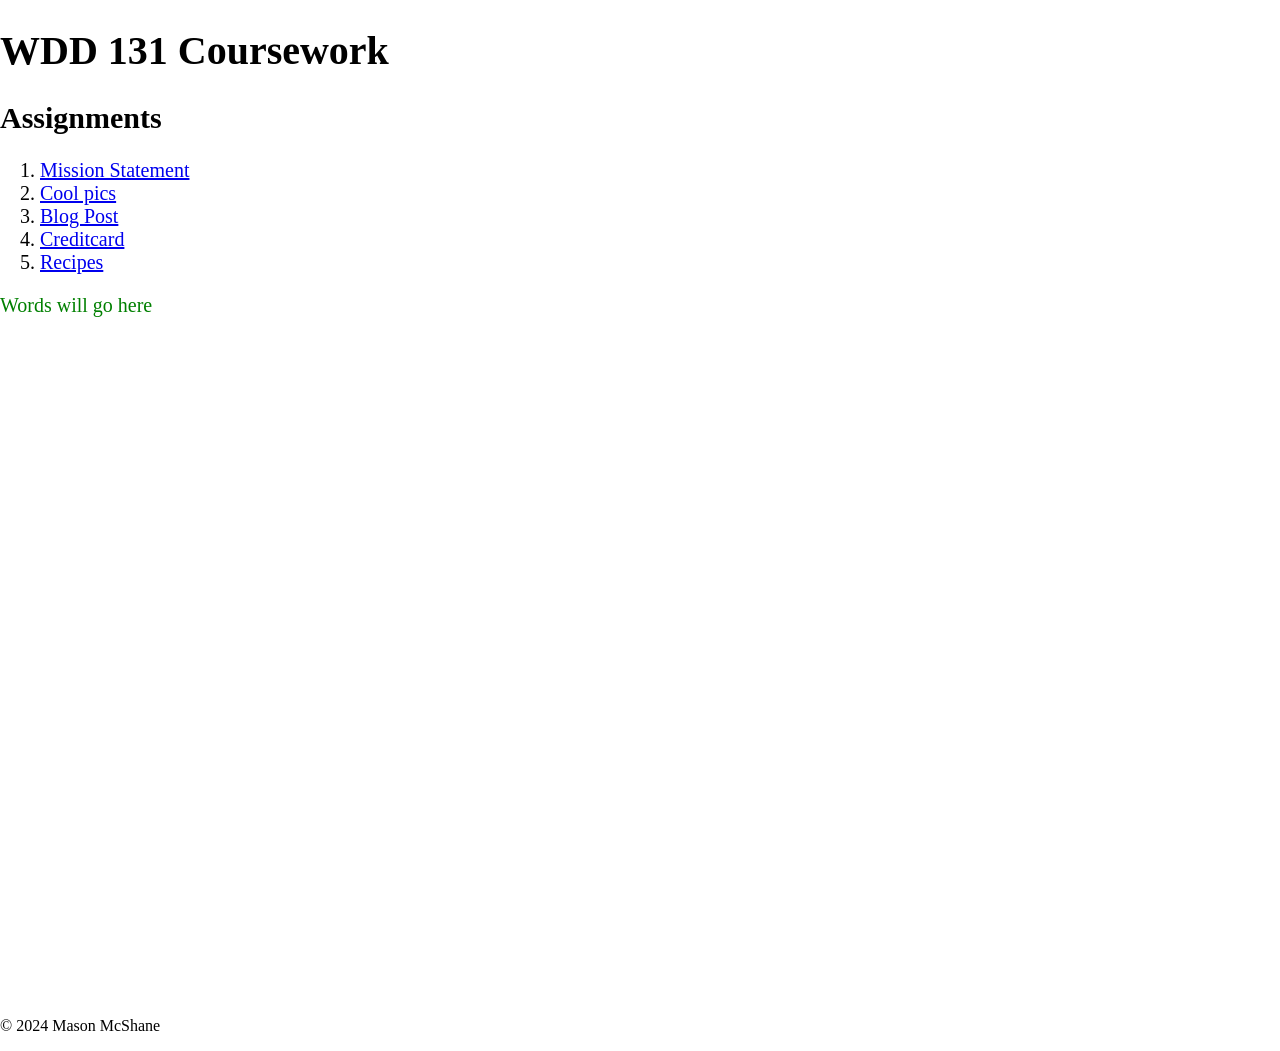
<file: index.html>
<!DOCTYPE html>
<html lang="en">
<head>
    <meta charset="UTF-8">
    <meta name="viewport" content="width=device-width, initial-scale=1.0">
    <title>WDD 131 Coursework</title>
    <meta name="description" content="Landing page for my WDD 131 class">
    <meta name="author" content="Mason McShane">
    <link rel="stylesheet" href="style.css">
</head>
<body>
    <header>
        <h1>WDD 131 Coursework</h1>
    </header>
    <main>
        <h2>Assignments</h2>
        <ol>
            <li><a href="Mission/index.html">Mission Statement</a></li>
            <li><a href="Coolpics/index.html">Cool pics</a></li>
            <li><a href="Blog/index.html">Blog Post</a></li>
            <li><a href="Creditcard/index.html">Creditcard</a></li>
            <li><a href="Recipes/index.html">Recipes</a></li>
        </ol>
        <p class="green">Words will go here</p>
    </main>
    <footer>
        <p>&copy; 2024 Mason McShane</p>
    </footer>
</body>
</html>
</file>
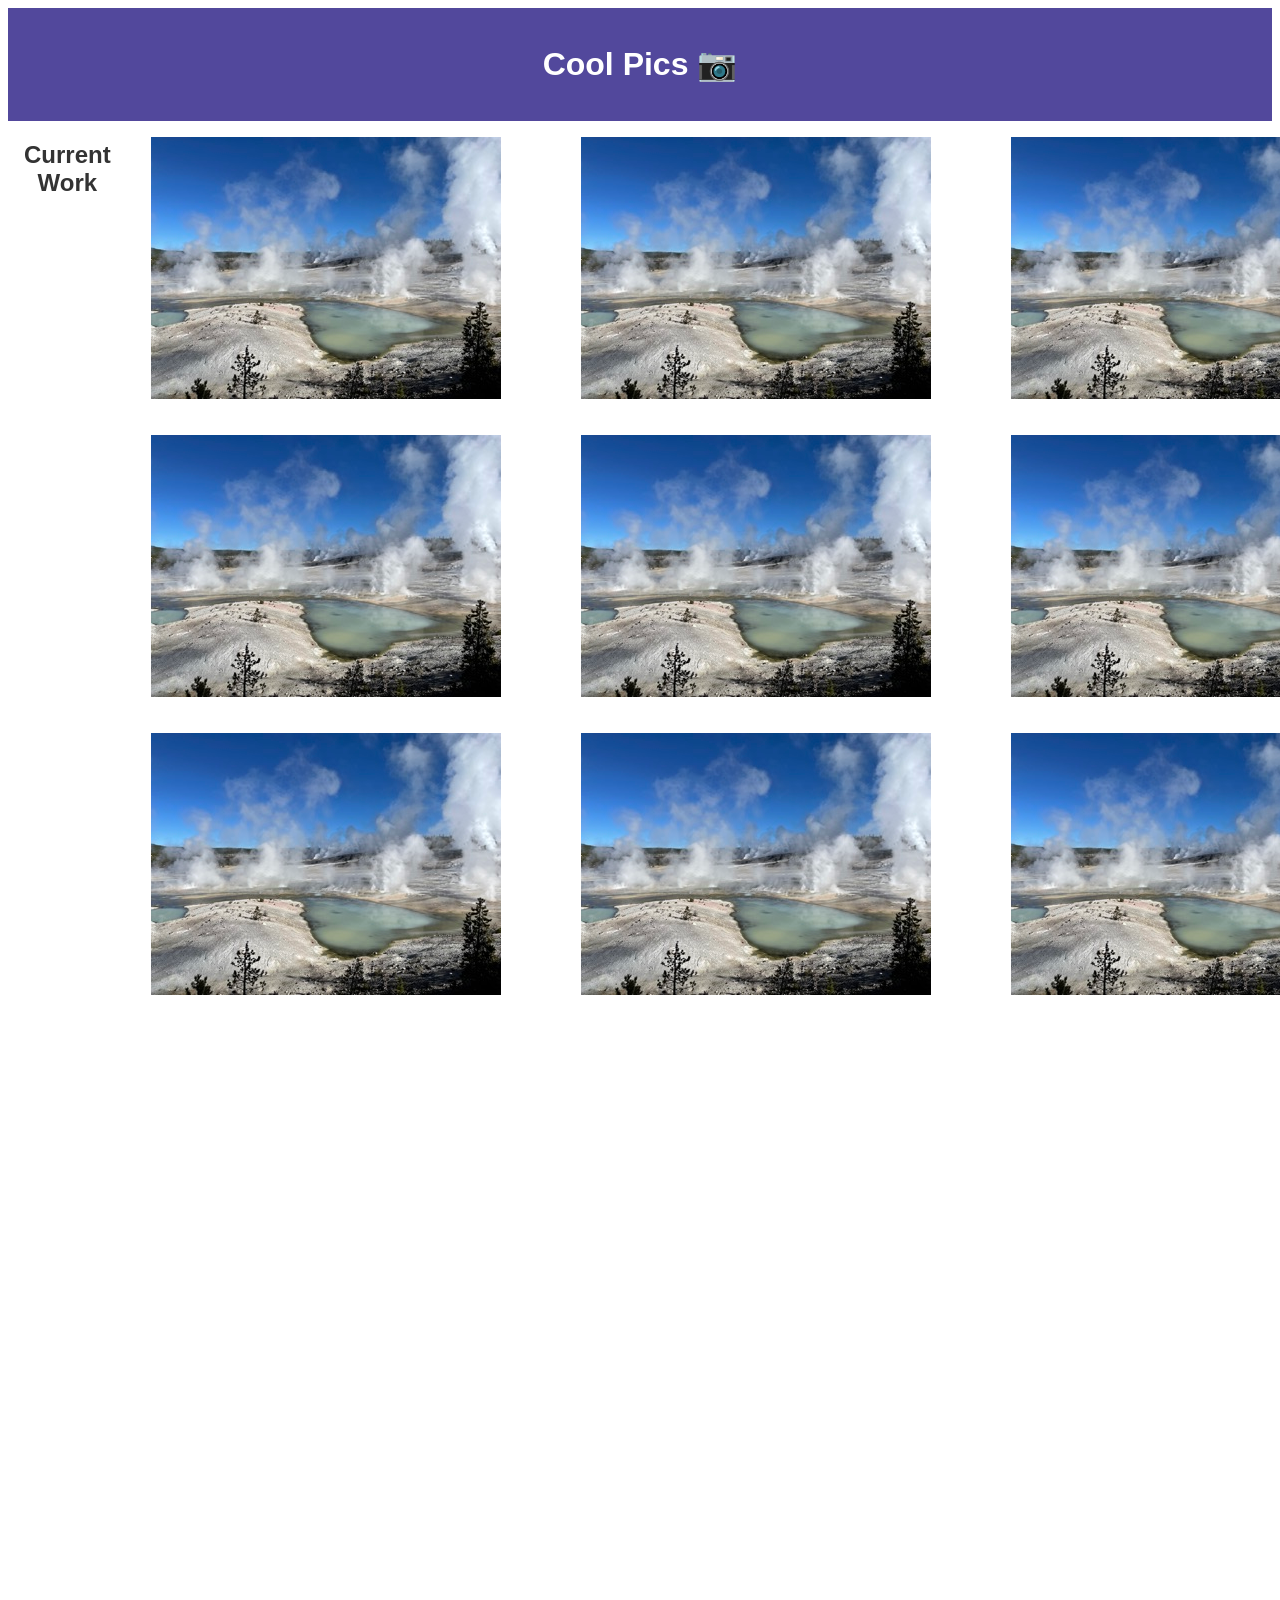
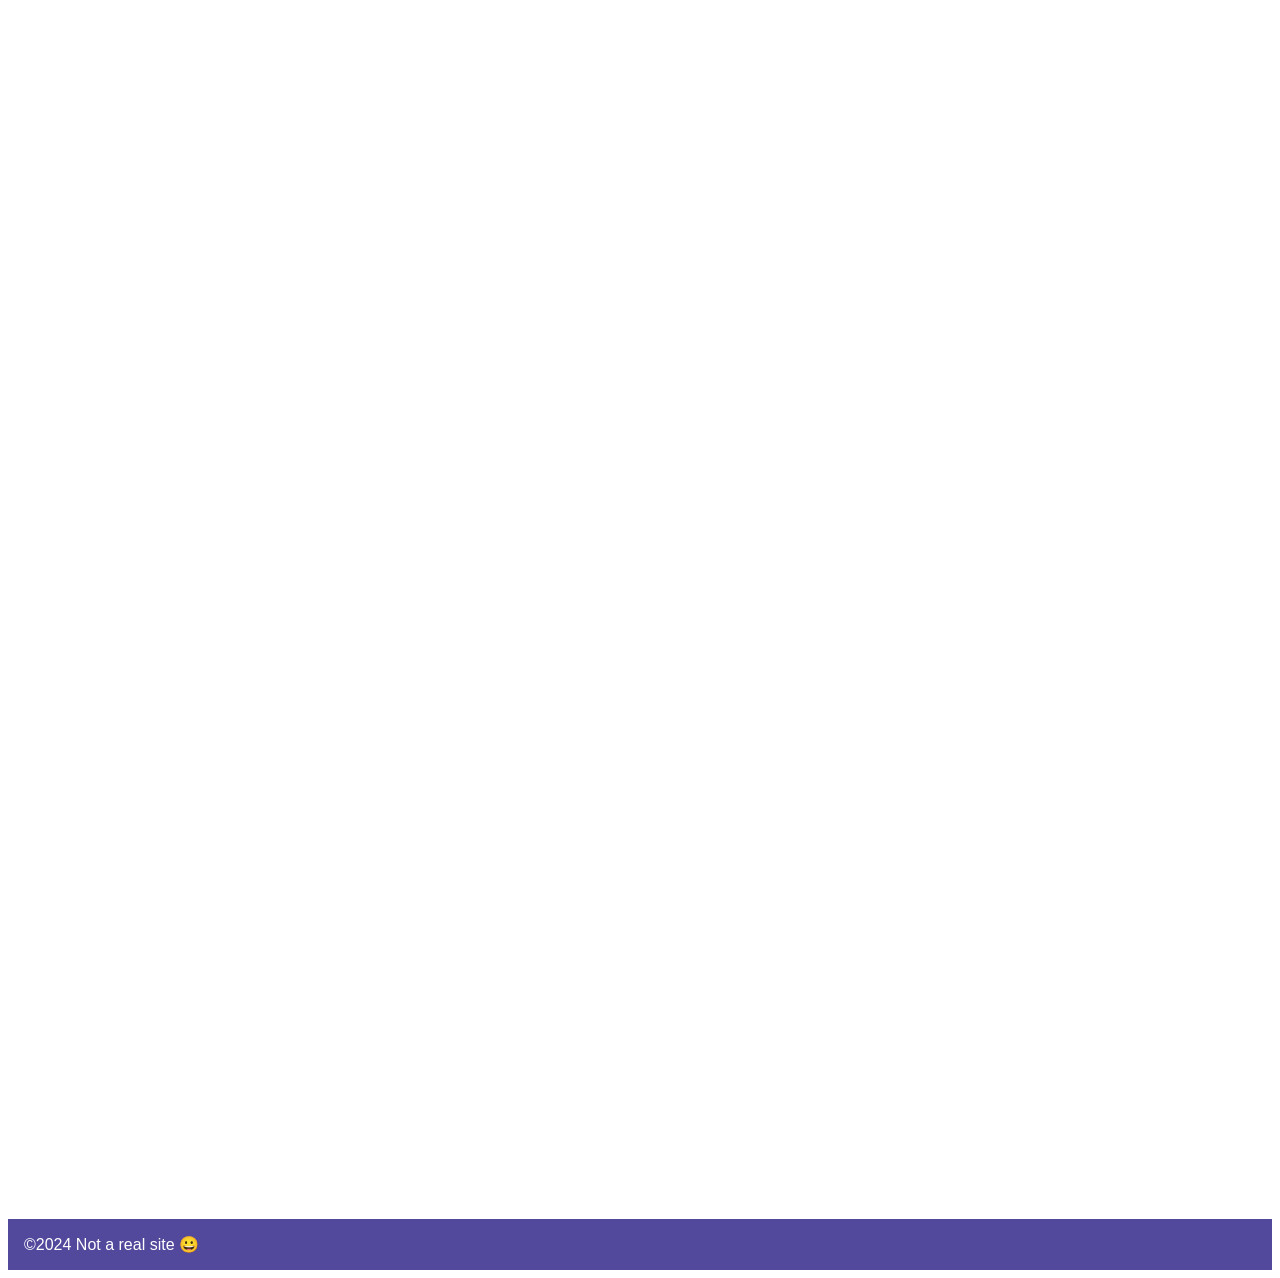
<file: Coolpics/index.html>
<!DOCTYPE html>
<html lang="en">
<head>
    <meta charset="UTF-8">
    <meta name="viewport" content="width=device-width, initial-scale=1.0">
    <meta name="description" content="This is a website that holds pictures with dynamic design">
    <link rel="stylesheet" href="coolpics.css">
    <script src="coolpics.js" defer></script>
    <title>Cool Pics</title>
</head>
<body>
    <div id="div-viewer" class="hide">
        <button class="close-viewer" id="viewer-exit">XXX</button>
        <img src="./norris-full.jpeg" alt="alt description" id="big-img">
    </div>
    <header>
        <h1>Cool Pics 📷</h1>
        <button class="nav-button" id="button">Menu</button>
        <nav class="hide" id="nav">
            <a>Home</a>
            <a>People</a>
            <a>Places</a>
            <a>About</a>
            <a>Contact</a>
        </nav>
    </header>
    <main>
        <h2>Current Work</h2>
        <section class="gallery">
            <figure class="close-picture">  
                <img src="norris-sm.jpeg" alt="picture">
            </figure>
            <figure class="close-picture">  
                <img src="norris-sm.jpeg" alt="picture">
            </figure>
            <figure class="close-picture">  
                <img src="norris-sm.jpeg" alt="picture">
            </figure>
            <figure class="close-picture">  
                <img src="norris-sm.jpeg" alt="picture">
            </figure>
            <figure class="close-picture">  
                <img src="norris-sm.jpeg" alt="picture">
            </figure>
            <figure class="close-picture">  
                <img src="norris-sm.jpeg" alt="picture">
            </figure>
            <figure class="close-picture">  
                <img src="norris-sm.jpeg" alt="picture">
            </figure>
            <figure class="close-picture"> 
                <img src="norris-sm.jpeg" alt="picture">
            </figure>
            <figure class="close-picture">  
                <img src="norris-sm.jpeg" alt="picture">
            </figure>
        </section>
    </main>
    <footer>
        ©2024 Not a real site 😀
    </footer>
</body>
</html>
</file>
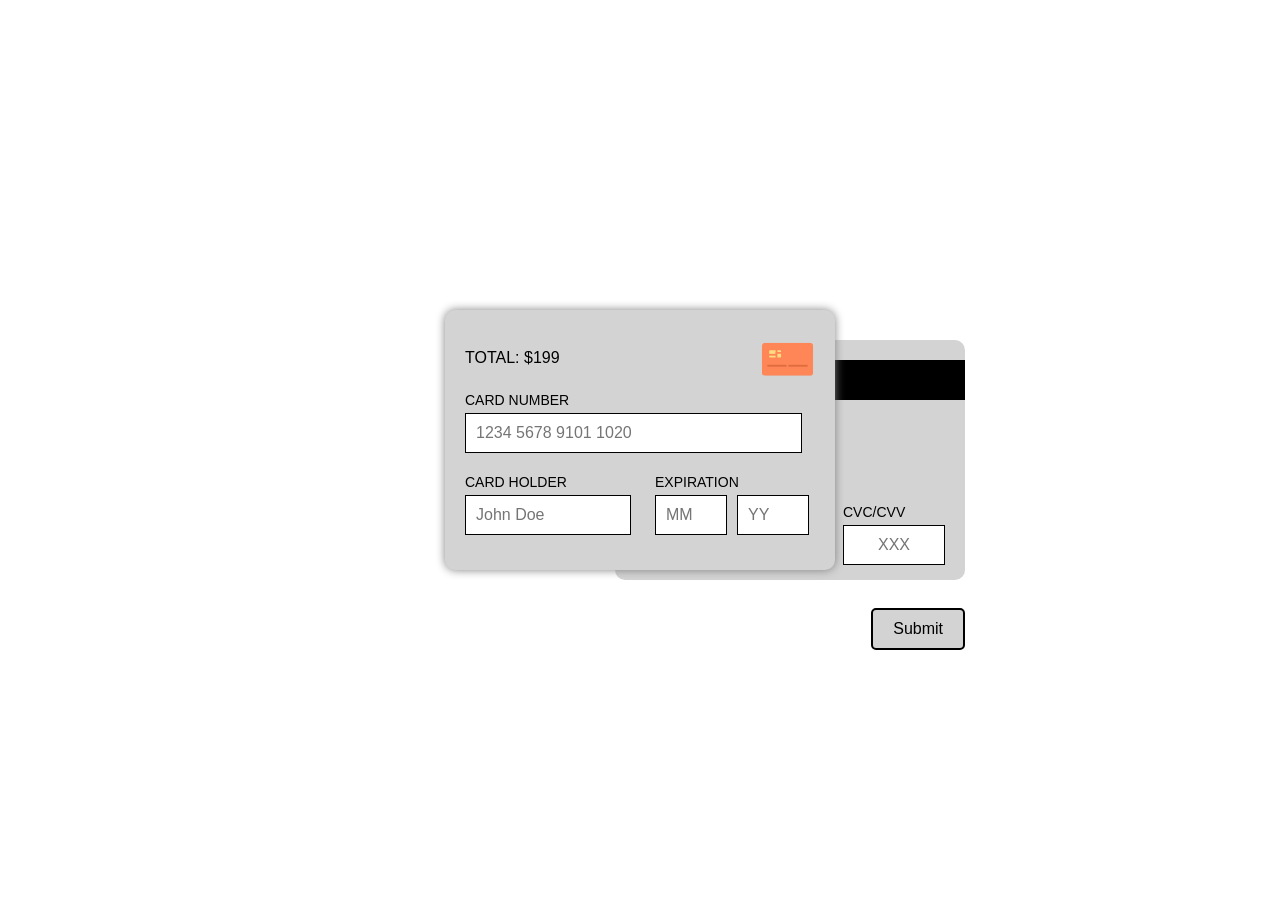
<file: Creditcard/index.html>
<!DOCTYPE html>
<html lang="en">
    <head>
        <meta charset="UTF-8">
        <meta name="viewport" content="width=device-width, initial-scale=1.0">
        <title>Credit Card Form</title>
        <meta name="description" content="A simple credit card form for demonstration purposes.">
        <meta name="author" content="Your Name">
        <link rel="icon" href="favicon.ico" type="image/x-icon">
        <link rel="icon" href="favicon.png" type="image/png">
        <link rel="stylesheet" href="styles.css">
        <script src="script.js" defer></script>
    </head>
<body>
    <div class="card-container">
        <form class="card-form">
            <div class="card card-front">
                <div class="display-card-container">
                <div class="display-card paying">TOTAL: <span>$199</span></div>
                <img
                    class="card-image"
                    src="[data-uri]"
                    height="55px">
                </div>
                <div class="form-group">
                    <label for="card-number">CARD NUMBER</label>
                    <input type="text" id="card-number" placeholder="1234 5678 9101 1020" required>
                </div>
                <div class="form-row">
                <div class="form-group card-holder">
                     <label for="card-holder">CARD HOLDER</label>
                     <input type="text" id="card-holder" placeholder="John Doe" required>
                 </div>
                <div class="form-group expiration">
                    <label for="exp-month">EXPIRATION</label>
                    <div class="expiration-inputs">
                         <input type="text" id="exp-month" placeholder="MM" required maxlength="2">
                         <input type="text" id="exp-year" placeholder="YY" required maxlength="2">
                     </div>
                </div>
            </div>
            </div>
        <div class="card card-back">
            <div class="strip"></div>
            <div class="form-group">
                <label for="cvc">CVC/CVV</label>
                <input type="text" id="cvc" placeholder="XXX" required maxlength="3">
            </div>
        </div>
        <div class="form-row submit-button-row">
            <button type="submit" class="submit-button">Submit</button>
        </div>
    </form>
</div>
</body>
</html>
</file>
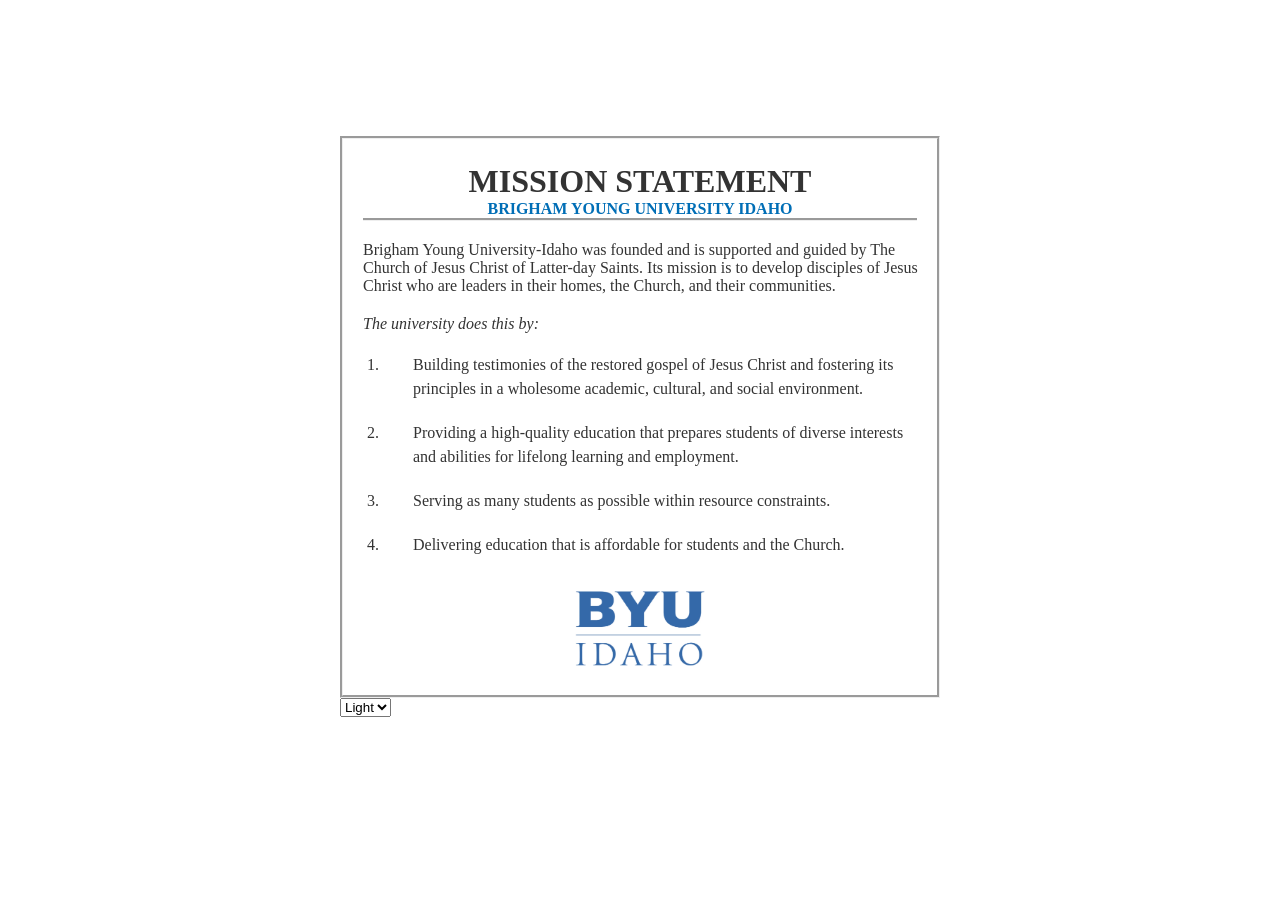
<file: Mission/index.html>
<!DOCTYPE html>
<html lang="en">
<head>
    <meta charset="UTF-8">
    <meta name="viewport" content="width=device-width, initial-scale=1.0">
    <title>BYU-I Mission Statement</title>
    <link rel="stylesheet" href="style.css">
    <script src="mission.js" defer></script>
</head>
<body>
    <div class="content">
        <div class="dark">              
        <header>
        <h1>Mission Statement</h1>
        <h2 class="title">Brigham Young University Idaho</h2>
        </header>
        <main>      
        <p class="main-p">
            Brigham Young University-Idaho was founded and is supported and guided by The Church of Jesus Christ of Latter-day Saints. 
            Its mission is to develop disciples of Jesus Christ who are leaders in their homes, the Church, and their communities.
        </p>
        <p class="curve"><em>The university does this by:</em></p>
        <ol type="1">
            <li class="p1">
                Building testimonies of the restored gospel of Jesus Christ and fostering its principles in a wholesome academic, cultural, 
                and social environment.
            </li>
            <li class="p2">
                Providing a high-quality education that prepares students of diverse interests and abilities for lifelong
                learning and employment.
            </li>
            <li class="p3">
                Serving as many students as possible within resource constraints.
            </li>
            <li class="p4">
                Delivering education that is affordable for students and the Church.
            </li>
        </ol>
        </main>
            <footer>
            <img src="byui-logo_blue.webp" alt="BYU-I logo" class="logo" id="logo" />
            </footer>
            <select name="theme" id="theme-selector">
                <option value="light">Light</option>
                <option value="dark">Dark</option>
            </select>
        </div>
    </div>
    </body>
</html>
</file>
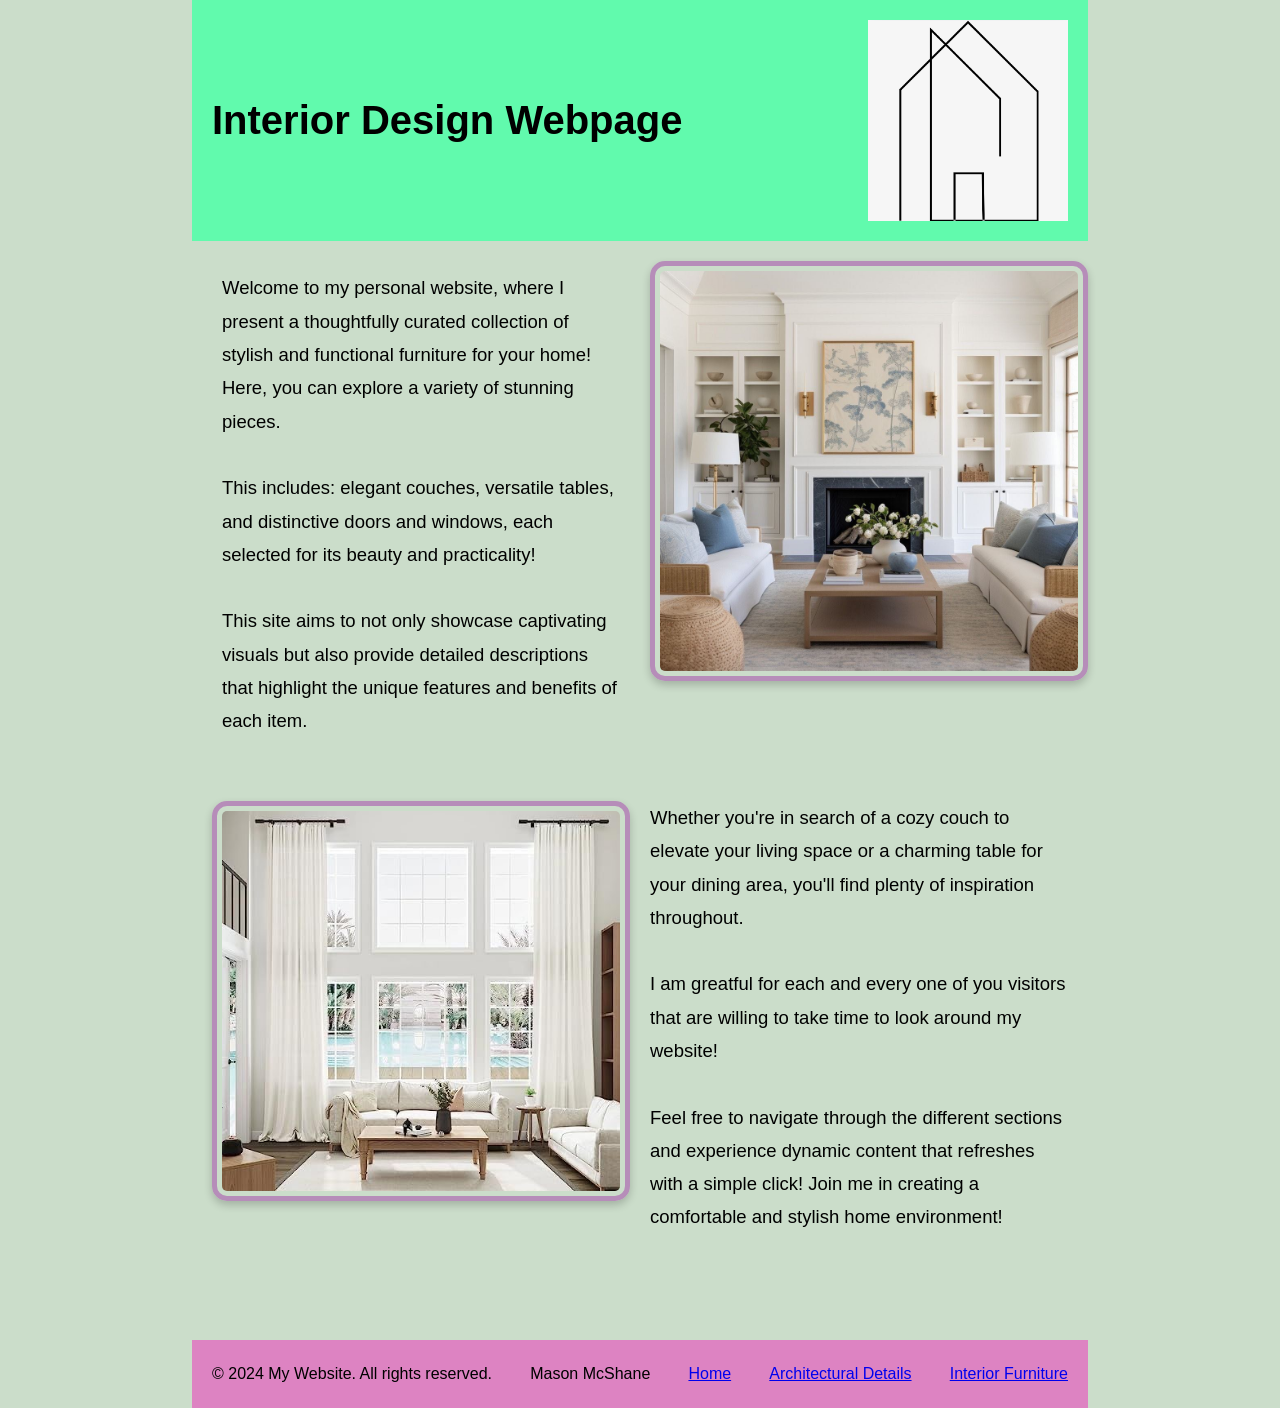
<file: Personal/index.html>
<!DOCTYPE html>
<html lang="en">
<head>
    <meta charset="UTF-8">
    <meta name="viewport" content="width=device-width, initial-scale=1.0">
    <title>Interior Design Webpage</title>
    <link rel="stylesheet" href="styles.css">
</head>
<body>

    <div class="container">
        <header>
            <h1>Interior Design Webpage</h1>
            <img src="Images/Logo.png" alt="Logo"> 
        </header>

        <main>
            <p class="top-left">
                Welcome to my personal website, where I present a thoughtfully curated collection of stylish and functional 
                furniture for your home! Here, you can explore a variety of stunning pieces. <br><br>

                This includes: elegant couches, versatile tables, and distinctive doors and windows, each selected for its 
                beauty and practicality! <br><br>

                This site aims to not only showcase captivating visuals but also provide detailed descriptions that highlight
                the unique features and benefits of each item. <br><br>
            </p>

            <img src="Images/home_page_1.jpg" alt="Image 1" class="top-right">
            <img src="Images/home_page_2.jpg" alt="Image 2" class="bottom-left">

            <p class="bottom-right">
                Whether you're in search of a cozy couch to elevate your living space or a charming table for your dining area,
                you'll find plenty of inspiration throughout. <br><br>
                
                I am greatful for each and every one of you visitors that are willing to take time to look around my website! <br><br>
                
                Feel free to navigate through the different sections and experience dynamic content that refreshes with a simple
                click! Join me in creating a comfortable and stylish home environment! <br><br>
            </p>
        </main>
        <footer>
            <p>&copy; 2024 My Website. All rights reserved.</p>
            <p>Mason McShane</p>
    <a href="index.html">Home</a>
    <a href="child1.html">Architectural Details</a>
    <a href="child2.html">Interior Furniture</a>
        </footer>
    </div>
</body>
</html>
</file>
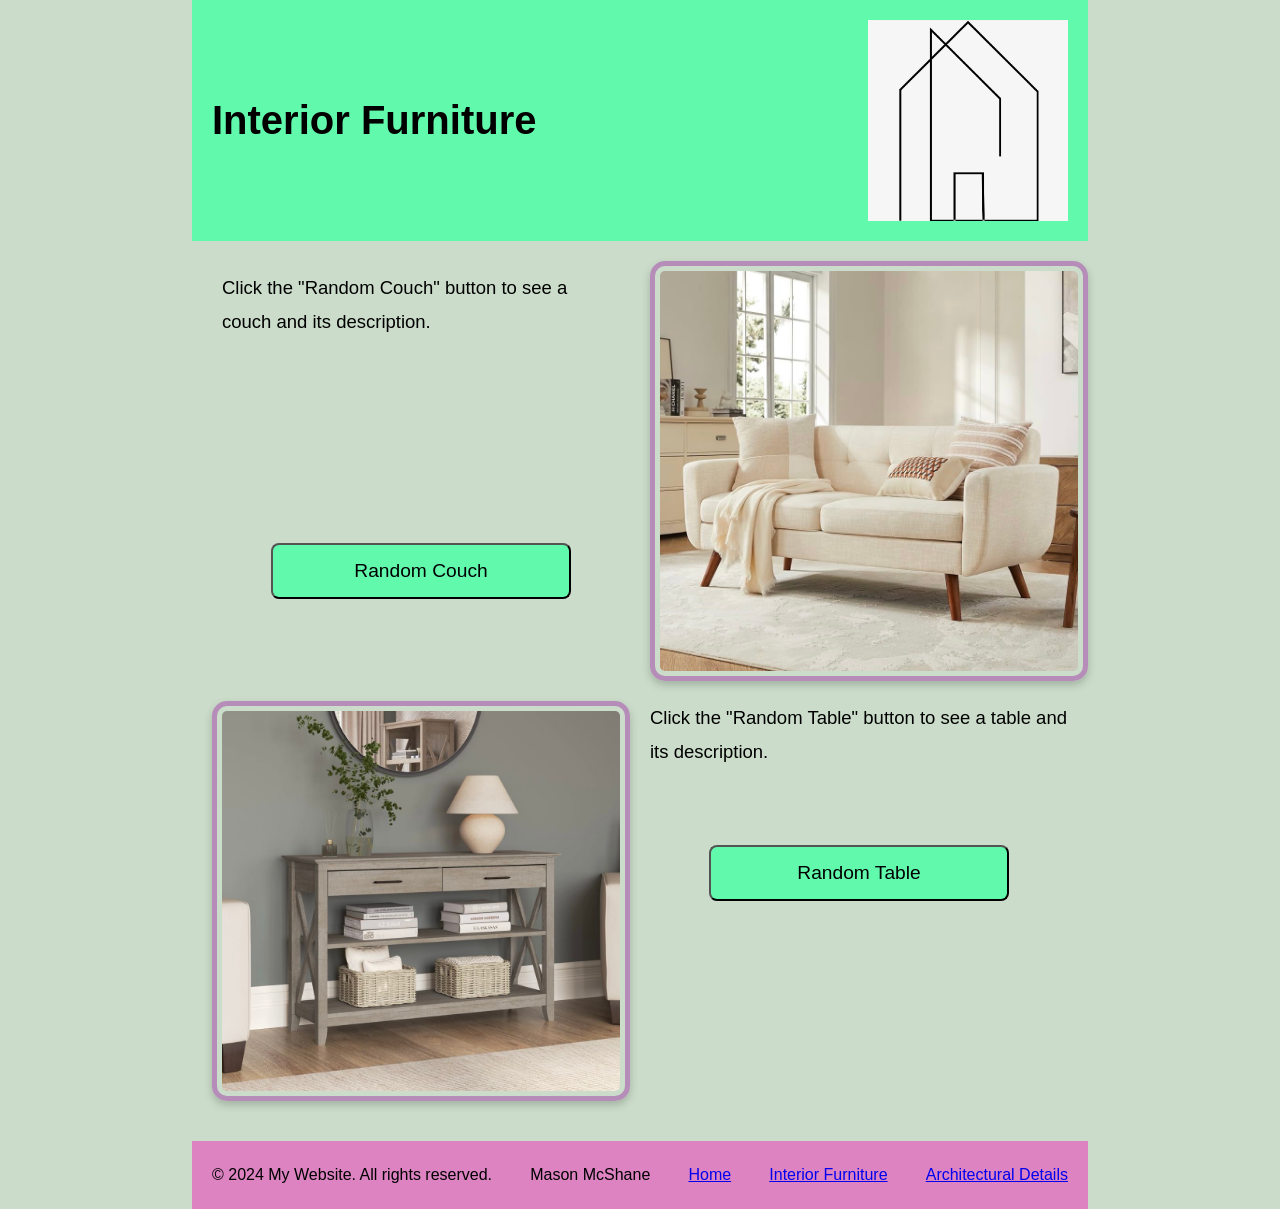
<file: Personal/child1.html>
<!DOCTYPE html>
<html lang="en">
<head>
    <meta charset="UTF-8">
    <meta name="viewport" content="width=device-width, initial-scale=1.0">
    <title>Interior Furniture</title>
    <link rel="stylesheet" href="styles.css">
</head>
<body class="child1-page">
    <div class="container">
        <header>
            <h1>Interior Furniture</h1>
            <img src="Images/Logo.png" alt="Logo">
        </header>
        <main>
            <div class="top-left">
                <p id="couchDescription">Click the "Random Couch" button to see a couch and its description.</p>
                <div class="random-button-wrapper">
                    <button id="randomCouchButton">Random Couch</button>
                </div>
            </div>
            <img id="couchImage" src="Images/couch_1.jpg" alt="Couch Image" class="top-right">
            <img id="tableImage" src="Images/table_1.jpg" alt="Table Image" class="bottom-left">
            <div class="bottom-right">
                <p id="tableDescription">Click the "Random Table" button to see a table and its description.</p>
                <div class="random-button-wrapper">
                    <button id="randomTableButton">Random Table</button>
                </div>
            </div> 
        </main>
        <footer>
            <p>&copy; 2024 My Website. All rights reserved.</p>
            <p>Mason McShane</p>
            <a href="index.html">Home</a>
            <a href="child1.html">Interior Furniture</a>
            <a href="child2.html">Architectural Details</a>
        </footer>
    </div>
    <script type="module" src="main.js"></script>
</body>
</html>
</file>
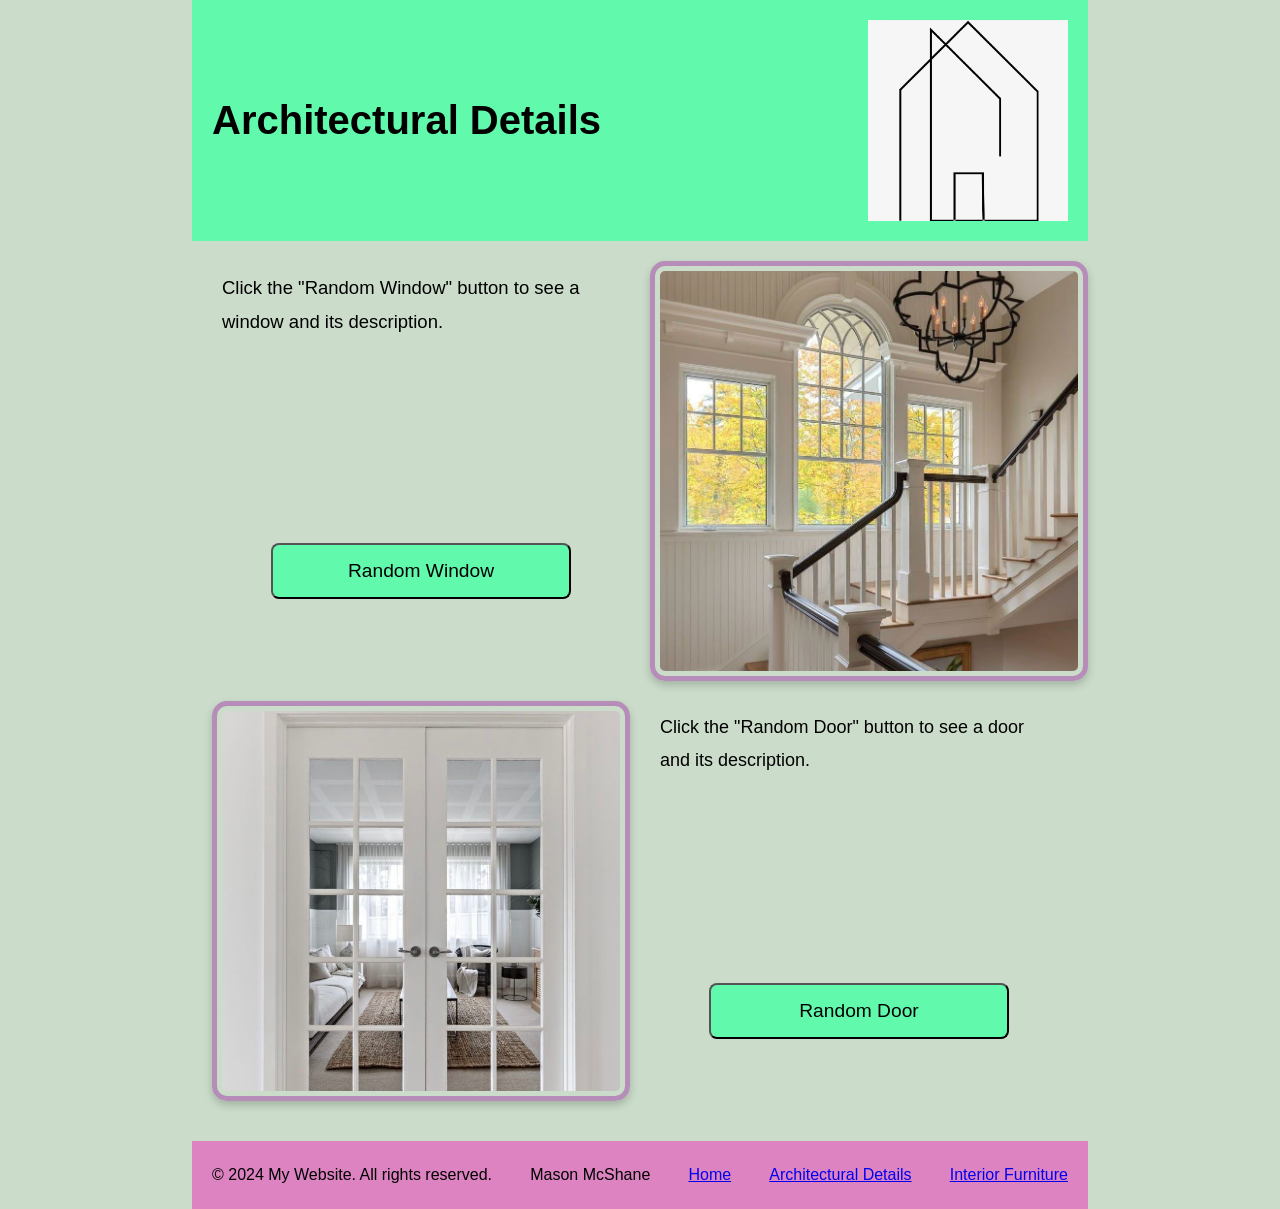
<file: Personal/child2.html>
<!DOCTYPE html>
<html lang="en">
<head>
    <meta charset="UTF-8">
    <meta name="viewport" content="width=device-width, initial-scale=1.0">
    <title>Architectural Details</title>
    <link rel="stylesheet" href="styles.css">
</head>
<body class="child2-page">
    <div class="container">
        <header>
            <h1>Architectural Details</h1>
            <img src="Images/Logo.png" alt="Logo"> 
        </header>
        <main>
            <div class="top-left">
                <p id="windowDescription">Click the "Random Window" button to see a window and its description.</p>
                <div class="random-button-wrapper">
                    <button id="randomWindowButton">Random Window</button>
                </div>
            </div>
            <img id="windowImage" src="Images/window_1.jpg" alt="Window Image" class="top-right">
            <img id="doorImage" src="Images/door_1.jpg" alt="Door Image" class="bottom-left">
            <div class="bottom-right">
                <p id="doorDescription">Click the "Random Door" button to see a door and its description.</p>
                <div class="random-button-wrapper">
                    <button id="randomDoorButton">Random Door</button>
                </div>
            </div>
        </main>
        <footer>
            <p>&copy; 2024 My Website. All rights reserved.</p>
            <p>Mason McShane</p>
            <a href="index.html">Home</a>
            <a href="child1.html">Architectural Details</a>
            <a href="child2.html">Interior Furniture</a>
        </footer>
    </div>
    <script type="module" src="main.js"></script>
</body>
</html>
</file>
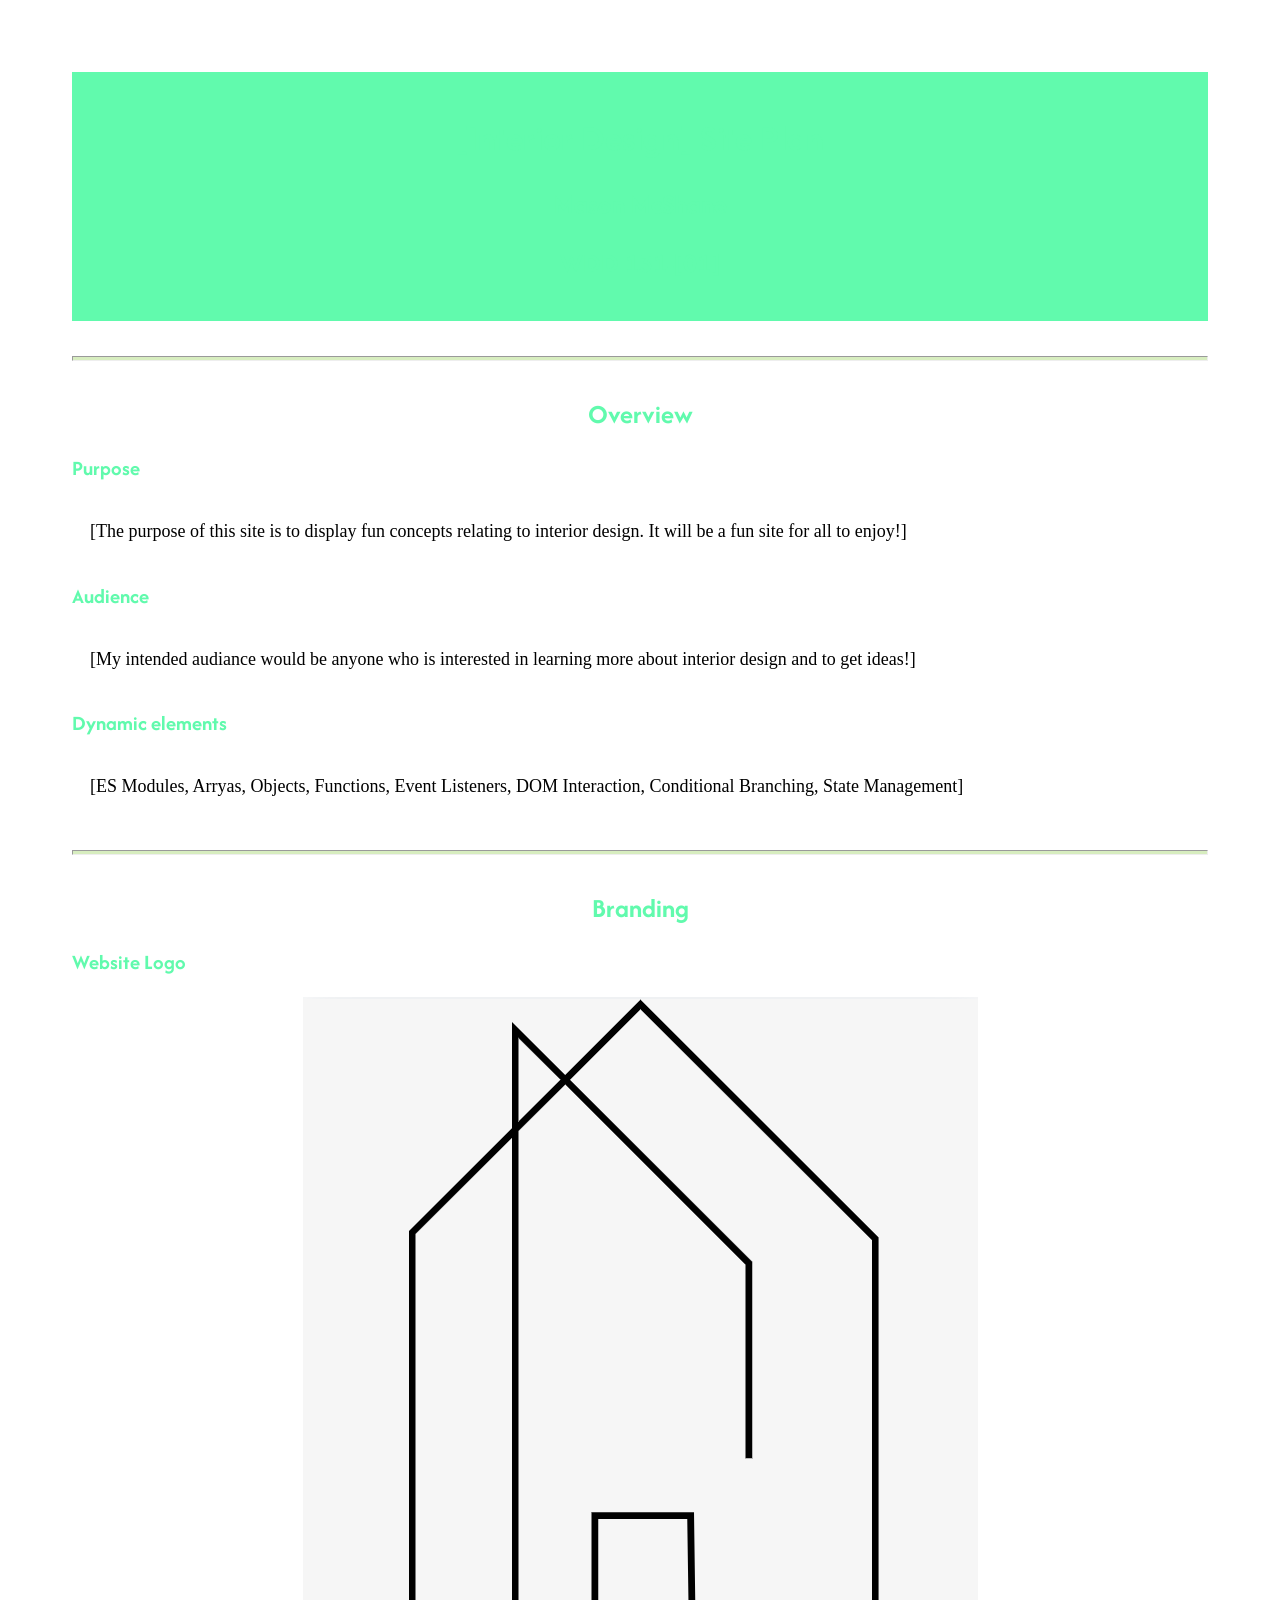
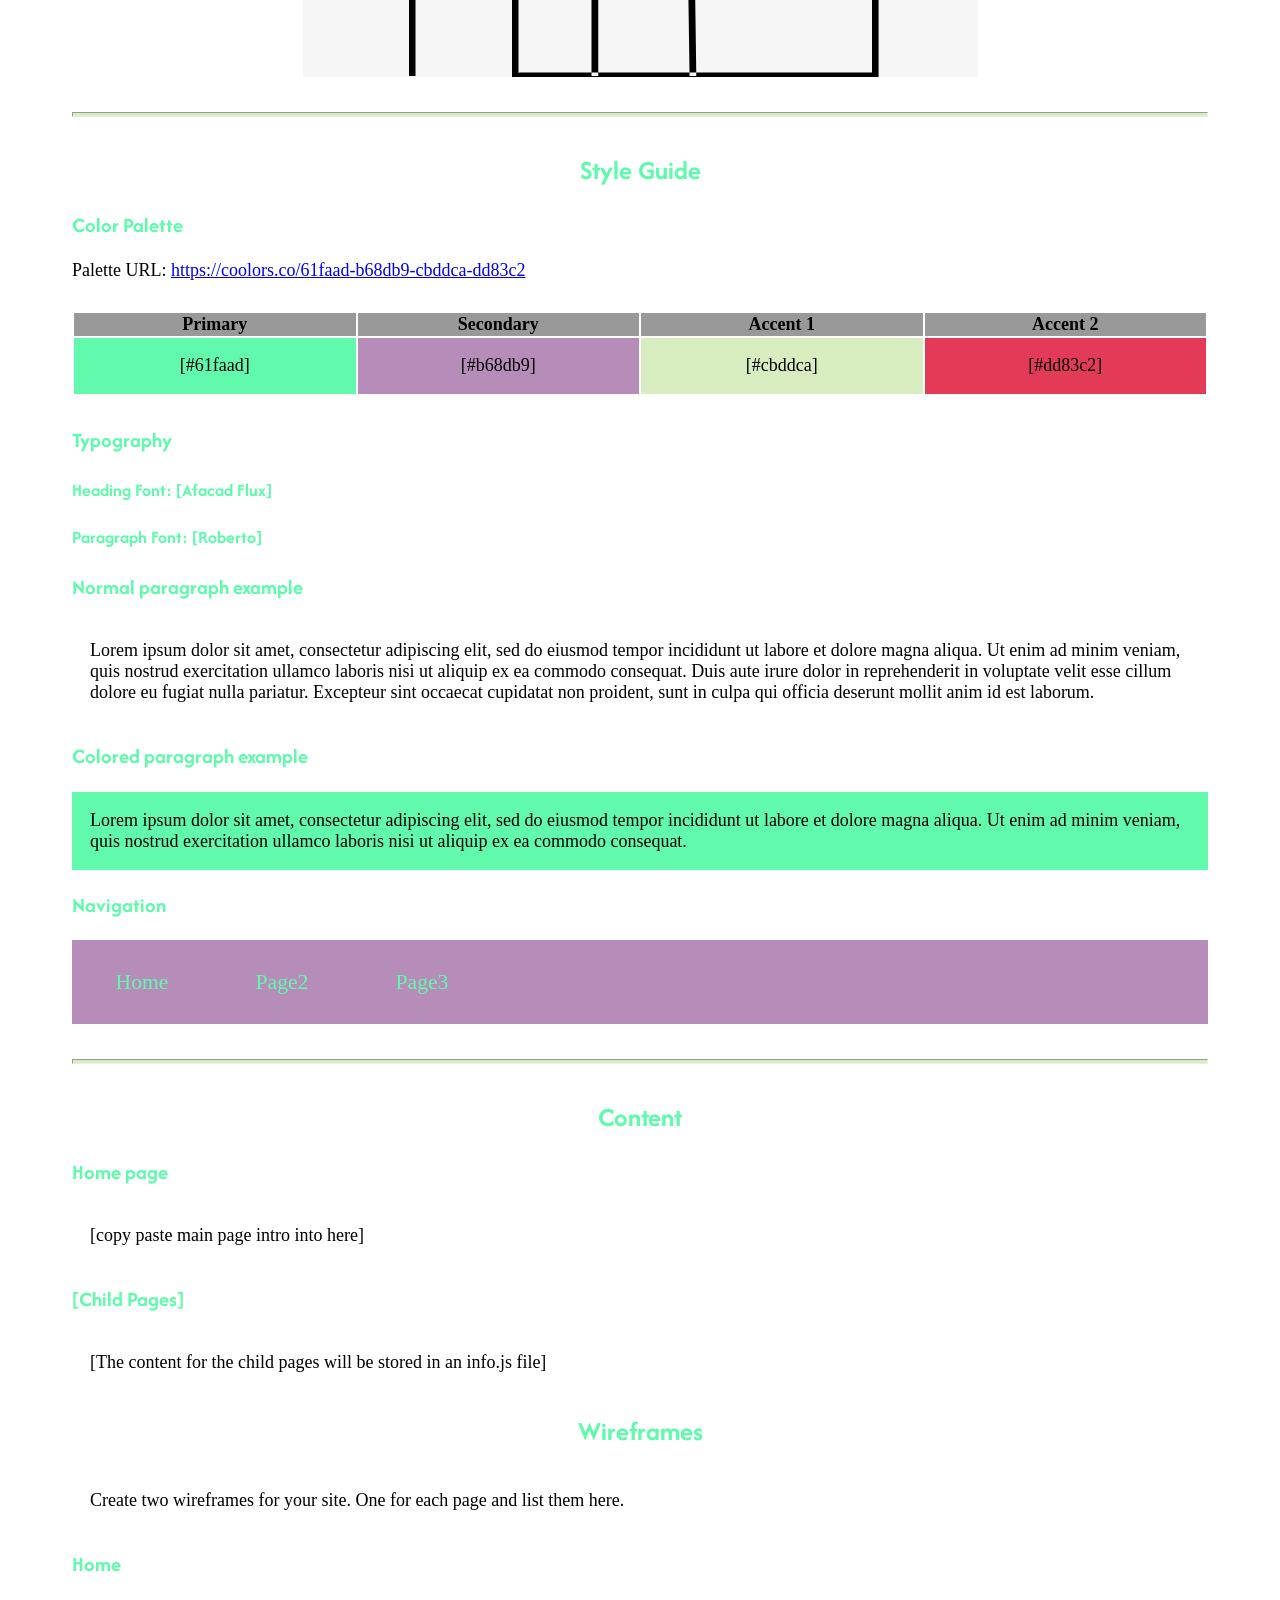
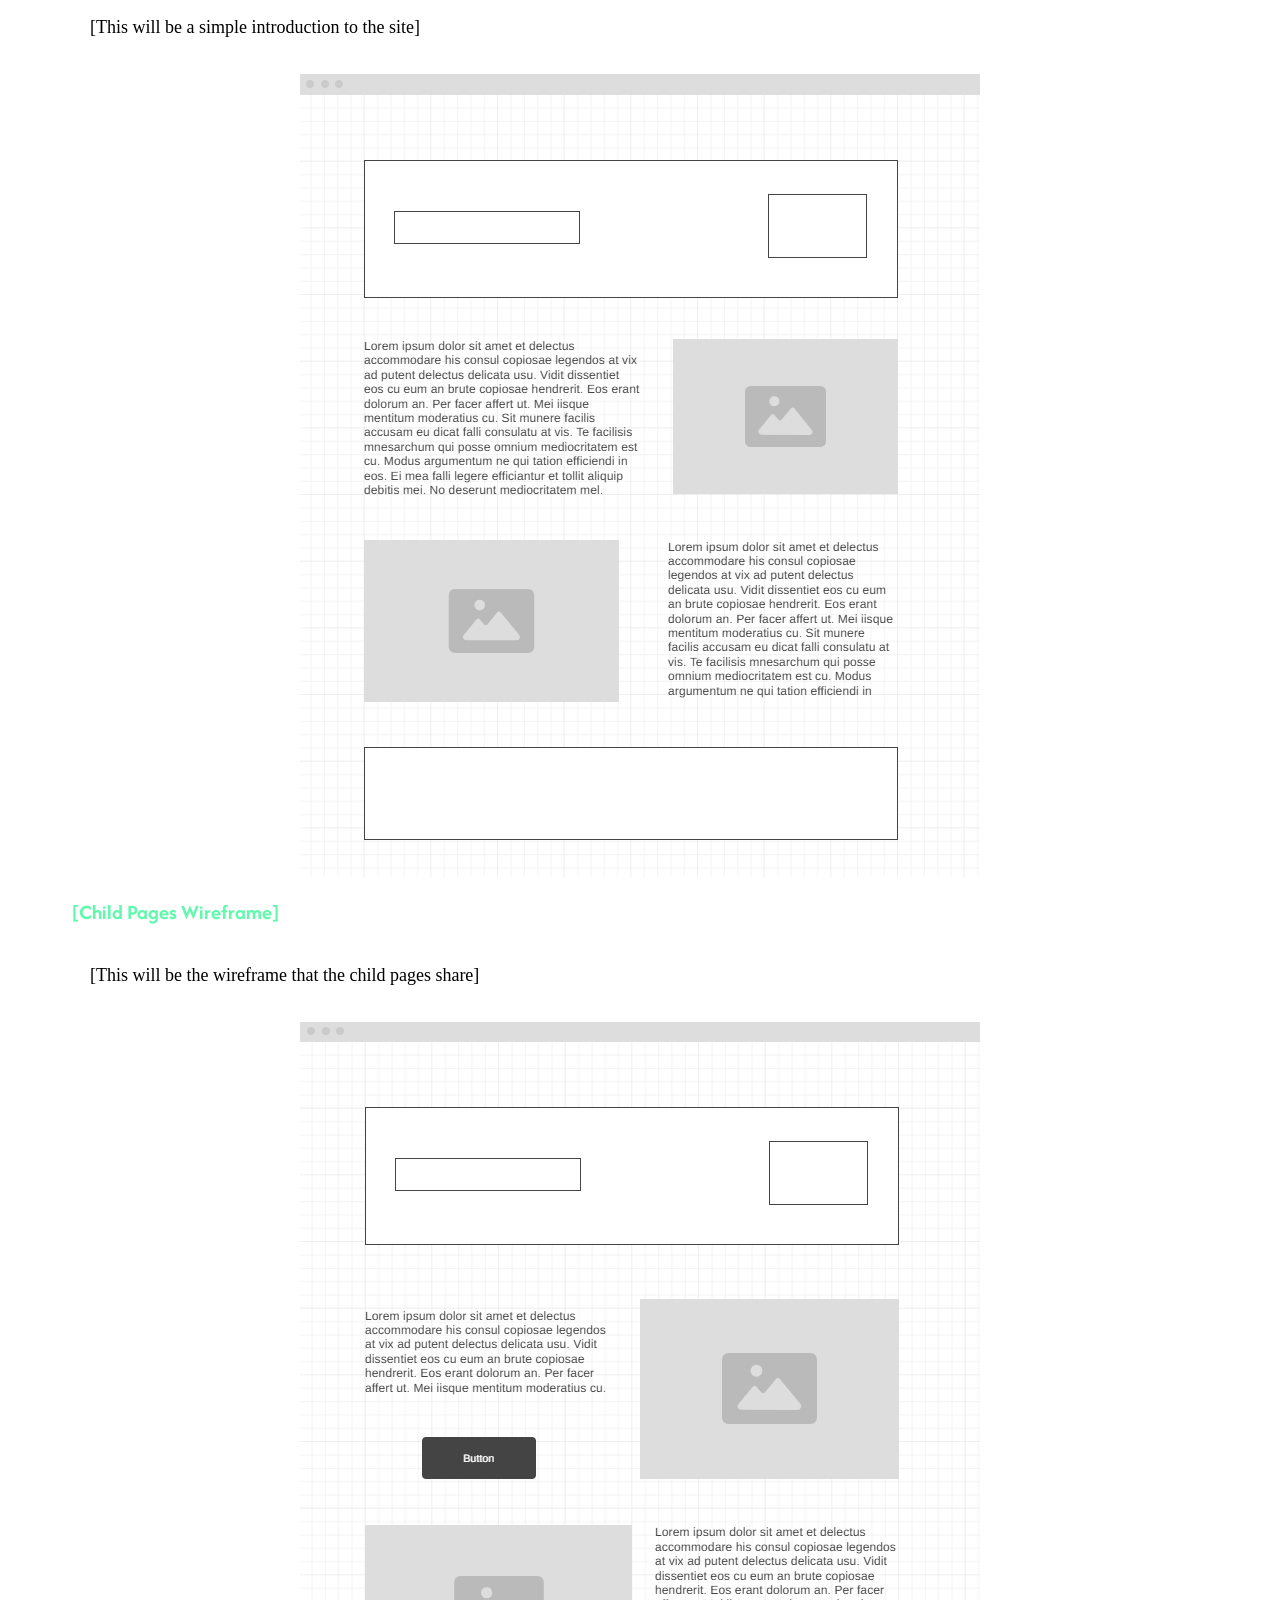
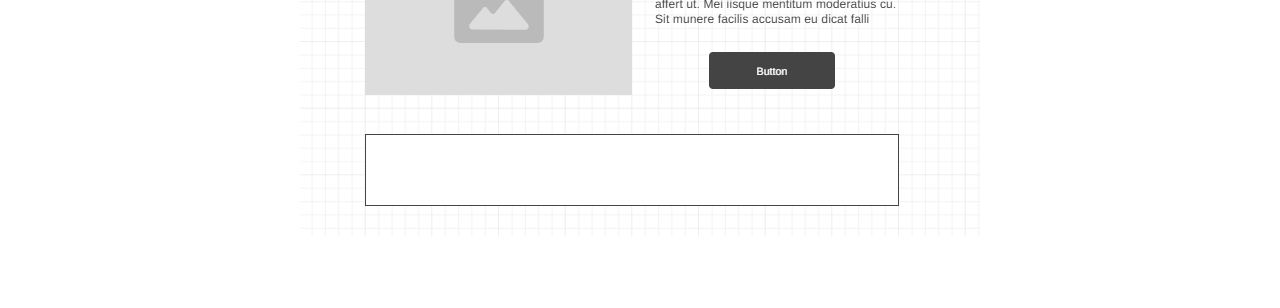
<file: Personal/site-plan.html>
<!DOCTYPE html>
<html lang="en">
<head>
    <meta charset="UTF-8">
    <meta name="viewport" content="width=device-width, initial-scale=1.0">
    <link type="text/css" rel="stylesheet" href="site-plan.css">
    <title>Site Plan</title>
</head>
<body>
<header>
    <h1>[Interior Design] Site Plan</h1>
    <h2>Mason McShane</h2>
    <h2>WDD 131-[01]</h2>
    <!-- In the header above, add the name or your site, your name and class number. For example if you are in section 3 you would put WDD 131.03 -->
</header>
<main>
    <!-- ------------------------Steps 2-3------------------------------ -->
    <hr>
    <h2>Overview</h2>
    <h3>Purpose</h3>
    <p>[The purpose of this site is to display fun concepts relating to interior design. It will be a fun site for all to enjoy!]</p>
    <!-- change this -->

    <h3>Audience</h3>
    <p>[My intended audiance would be anyone who is interested in learning more about interior design and to get ideas!]</p>
    <!-- change this -->

    <h3>Dynamic elements</h3>
    <p>[ES Modules, Arryas, Objects, Functions, Event Listeners, DOM Interaction, Conditional Branching, State Management]</p>
    <!-- change this -->

    <hr>
    <h2>Branding</h2>
    <h3>Website Logo</h3>
    <!-- Replace this with some sort of logo for your site.  A logo can be as simple as the name of your site in a nice font :) -->
    <img src="Images/Logo.png" alt="Logo image">
    <hr>
    <h2>Style Guide</h2>

    <!-- ------------------------Steps 4-8------------------------------ -->

    <h3>Color Palette</h3>
    <!--  The colors you choose for a website are one of the most important decisions you will make. 
    Follow the instructions on the activity in iLearn then return and replace the color codes below with
    the hex color codes (the 6 digit numbers that show at the bottom of each color) for the colors you 
    have chosen below. You should have at least 2 colors but do not have to fill in all 4 if you do not need them.  -->

    <!-- Copy and paste the URL to your finished palette below Make sure to paste it into both spots -->
    Palette URL:
    <a href="https://coolors.co/61faad-b68db9-cbddca-dd83c2" target="_blank">https://coolors.co/61faad-b68db9-cbddca-dd83c2</a>

    <table class="colors">
        <tbody>
            <tr>
                <th>Primary</th>
                <th>Secondary</th>
                <th>Accent 1</th>
                <th>Accent 2</th>
            </tr>
            <!-- Replace the numbers in the boxes below with your hex color codes. Then switch to the site-plan.css file and change
            your colors there as well. -->
            <tr>
                <td class="primary">[#61faad]</td>
                <td class="secondary">[#b68db9]</td>
                <td class="accent1">[#cbddca]</td>
                <td class="accent2">[#dd83c2]</td>
            </tr>
        </tbody>
    </table>

    <!-- ------------------------Step 9------------------------------ -->

    <h3>Typography</h3>
    <!-- Choose a font for your paragraphs (body copy) and headlines. What font(s) have you chosen? Why did you choose what you did?
    Make sure to review the list of web safe fonts at W3Schools.org as a starting point.  Think also about which of your colors above
    you might use for background and font colors. -->

    <h4>
        Heading Font: [Afacad Flux]
        <!-- change this -->
    </h4>
    <h4>
        Paragraph Font: [Roberto]
        <!-- change this -->
    </h4>
    <h3>Normal paragraph example</h3>
    <p>
        Lorem ipsum dolor sit amet, consectetur adipiscing elit, sed do eiusmod
        tempor incididunt ut labore et dolore magna aliqua. Ut enim ad minim
        veniam, quis nostrud exercitation ullamco laboris nisi ut aliquip ex ea
        commodo consequat. Duis aute irure dolor in reprehenderit in voluptate
        velit esse cillum dolore eu fugiat nulla pariatur. Excepteur sint
        occaecat cupidatat non proident, sunt in culpa qui officia deserunt
        mollit anim id est laborum.
    </p>
    <h3>Colored paragraph example</h3>
    <p class="colored">
        Lorem ipsum dolor sit amet, consectetur adipiscing elit, sed do eiusmod
        tempor incididunt ut labore et dolore magna aliqua. Ut enim ad minim
        veniam, quis nostrud exercitation ullamco laboris nisi ut aliquip ex ea
        commodo consequat.
    </p>

    <!-- ------------------------Step 10------------------------------ -->

    <h3>Navigation</h3>
    <!-- Think about how you want your navigation bar to look. In the site-plan.css file change the colors to your colors to get the look you desire. -->
    <nav>
        <a href="index.html">Home</a>
        <a href="child1.html">Page2</a>
        <a href="child2.html">Page3</a>
    </nav>
    <hr>

    <h2>Content</h2>
    <h3>Home page</h3>
    <p>[copy paste main page intro into here]</p>
    <h3>[Child Pages]</h3>
    <p>[The content for the child pages will be stored in an info.js file]</p>
    <h2>Wireframes</h2>
    <p>
        Create two wireframes for your site. One for each page and list them
        here.
    </p>

    <h3>Home</h3>
    <p>
        [This will be a simple introduction to the site]
    </p>
    <img src="Images/home_page_wireframe.png" alt="home page wireframe">

    <h3>[Child Pages Wireframe]</h3>
    <p>
        [This will be the wireframe that the child pages share]
    </p>
    <img src="Images/child_pages_wireframe.png" alt="page 2 wireframe">
</main>
</body>
</html>
</file>
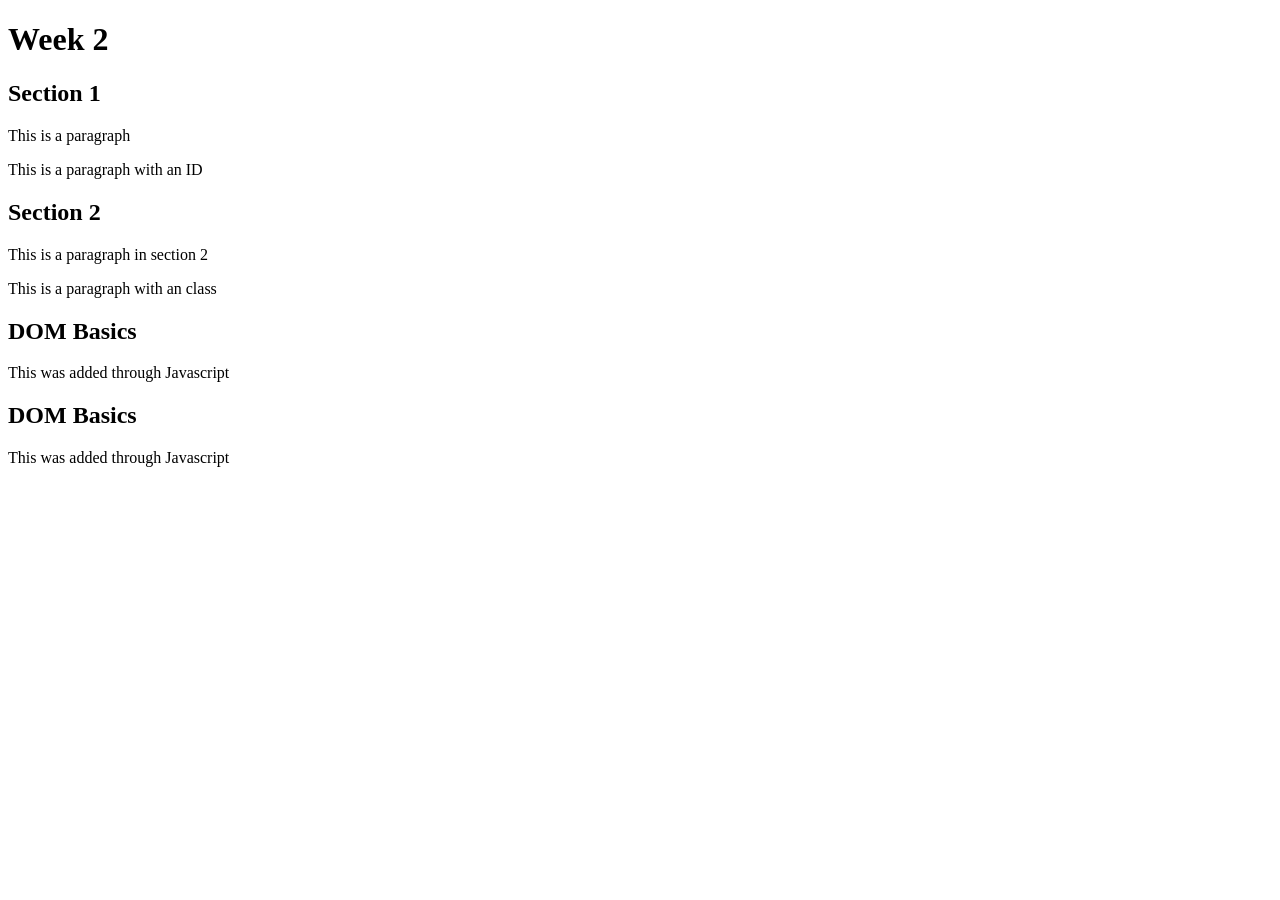
<file: Sandbox/dom-basics.html>
<!-- dom-basics.html -->
<!DOCTYPE html>
<html lang="en">
  <head>
    <meta charset="UTF-8" />
    <meta name="viewport" content="width=device-width, initial-scale=1.0" />
    <title>Week 2</title>
    <script src="dom-basics.js" defer></script>
  </head>
  <body>
    <h1>Week 2</h1>
    <section>
      <h2>Section 1</h2>
      <p>This is a paragraph</p>
      <p id="p2">This is a paragraph with an ID</p>
    </section>
    <section>
      <h2>Section 2</h2>
      <div>
        <p>This is a paragraph in section 2</p>
        <p class="green">This is a paragraph with an class</p>
      </div>
    </section>
    <section>
        <h2>DOM Basics</h2>
        <p>This was added through Javascript</p>
    </section>
  </body>
</html>
</file>
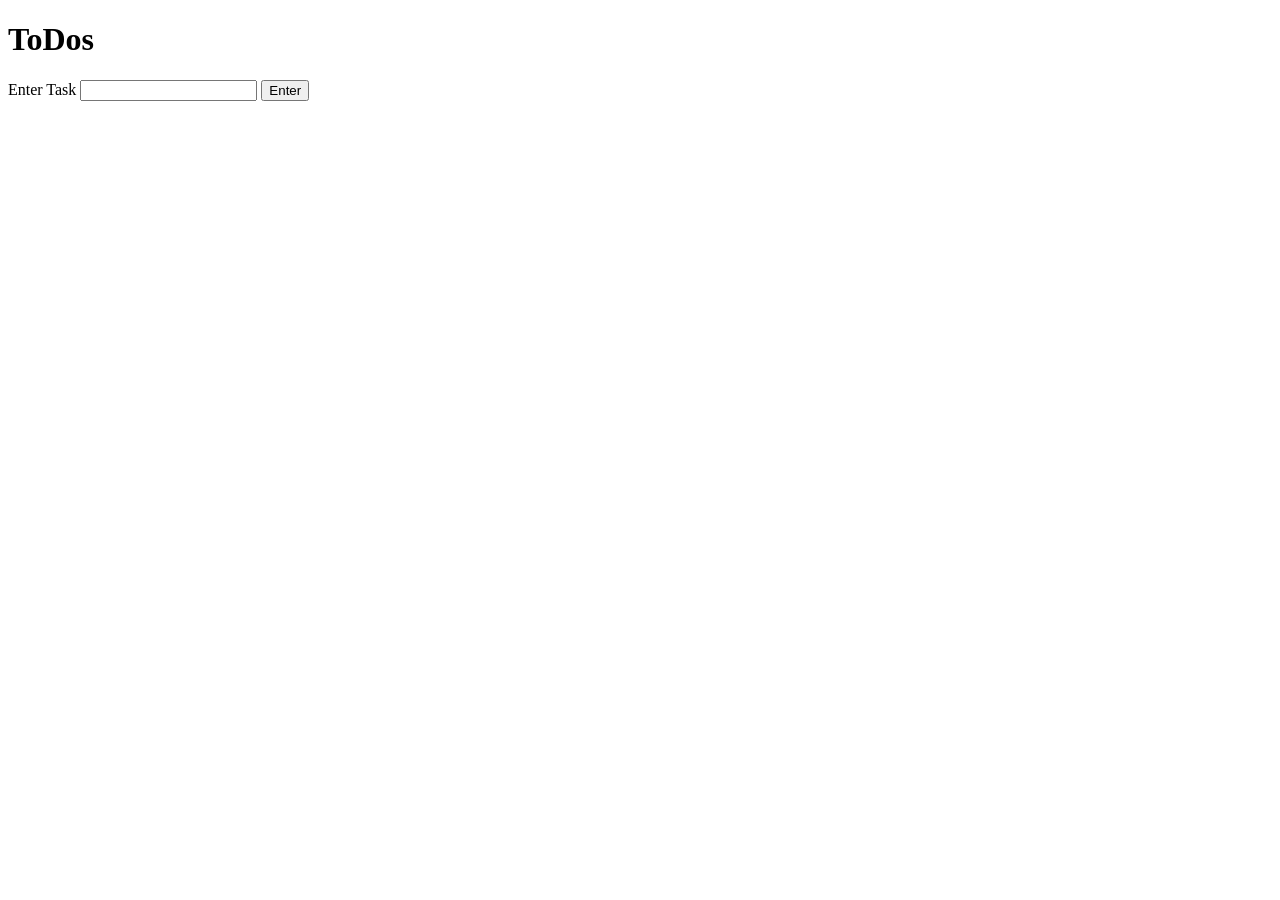
<file: Sandbox/events.html>
<!-- events.html -->
<!DOCTYPE html>
<html lang="en">
  <head>
    <meta charset="UTF-8" />
    <meta http-equiv="X-UA-Compatible" content="IE=edge" />
    <meta name="viewport" content="width=device-width, initial-scale=1.0" />
    <title>Events practice: ToDos</title>
    <style>
      .todos {
        width: 300px;
      }
      .todos > li {
        display: flex;
        justify-content: space-between;
        align-items: center;
        border: 1px solid;
        padding: 0.5em;
      }
      .todos p {
        margin: 0;
      }
      .todos span {
        cursor: pointer;
      }
      .strike {
        text-decoration: line-through;
        color: gray;
      }
    </style>
  </head>
  <body>
    <h1>ToDos</h1>
    <section>
      <label for="todo">Enter Task</label>
      <input name="todo" id="todo" />
      <button id="submitTask">Enter</button>
    </section>
    <ul id="todoList" class="todos"></ul>
    <script src="events.js"></script>
  </body>
</html>
</file>
<file: style.css>
body {
    font-size: 20px;
    margin: 0;
}

main{
    /* background-color:blue; */
    height: 100vh;
}

.green {
    color:green;
    font-size: 25 px;
}

footer p {
    font-size: .8em;
}
</file>
<file: Coolpics/coolpics.css>
@import url('https://fonts.googleapis.com/css2?family=Mooli&display=swap');
:root {
    --primary-color: #52489c;
    --secondary-color: #59c3c3;
    --accent-color: #d14754;
    --text-dark: #333;
    --text-light: #ffffff;
    --primary-font: Arial, Helvetica, sans-serif;
    --secondary-font: "Mooli", sans-serif;
}

@media screen and (min-width: 700px) {
.gallery 
    {
        display: grid;
        grid-template-columns: 1fr 1fr;
    }
.viewer 
    {
        grid-template-rows: 40px 1fr;
        width: auto;
        height: auto;
        top: 25px;
        bottom: 25px;
        left: 25px;
        right: 25px;
        padding: 0;
    }

.close-viewer 
{
        grid-row: 1/2;
        padding-right: 2.5%;
    }

.viewer img 
    {
        max-width: 100%;
        max-height: 80vh;
        grid-row: 2/3;
        object-fit: contain;
        margin: auto;
    }

.hide 
    {
        display: none;
    }
}

@media screen and (min-width: 1000px) {
.gallery 
    {
        grid-template-columns: 1fr 1fr 1fr;
    }

header button 
    {
        display: none;
    }

.hide 
    {
        display: none;
    }
}

header {
    background-color: var(--primary-color);
    color: var(--text-light);
    padding: 1rem;
    text-align: center;
    font-family: var(--primary-font);
}

.h1 {
    color: var(--text-dark);
    font-size: 2rem;
    margin-bottom: 0.5rem;
}

nav {
    display: flex;
    justify-content: space-between;
    align-items: center;
    padding: 1rem;
    background-color: var(--primary-color);
    color: var(--text-light);
    font-family: var(--primary-font);
    text-decoration: underline;
}

.sub-header {
    font-size: 1.5rem;
    color: var(--text-dark);
    padding: 0.5rem;
    text-align: center;
    font-family: var(--primary-font);
}

main {
    padding: 0rem 1rem 1rem 1rem;
    font-family: var(--primary-font);
    color: var(--text-dark);
    text-align: center;
    background-color: var(--text-light);
    border-radius: 10px;
    display: grid;
    grid-template-columns: 1fr 1fr 1fr;
    grid-template-rows: 1fr 1fr 1fr;
}

.Image1{
    grid-column: 1 / 2;
    grid-row: 1 / 2;
}

.Image2{
    grid-column: 2 / 3;
    grid-row: 1 / 2;
}

.Image3{
    grid-column: 3 / 4;
    grid-row: 1 / 2;
}

.Image4{
    grid-column: 1 / 2;
    grid-row: 2 / 3;
}

.Image5{
    grid-column: 2 / 3;
    grid-row: 2 / 3;
}

.Image6{
    grid-column: 3 / 4;
    grid-row: 2 / 3;
}

.Image7{
    grid-column: 1 / 2;
    grid-row: 3 / 4;
}

.Image8{
    grid-column: 2 / 3;
    grid-row: 3 / 4;
}

.Image9{
    grid-column: 3 / 4;
    grid-row: 3 / 4;
}

footer {
    background-color: var(--primary-color);
    color: var(--text-light);
    padding: 1rem;
    text-align: left;
    font-family: var(--primary-font);
}

.grid-container {
    display: grid;
    grid-template-columns: repeat(auto-fit, minmax(300px, 1fr));
    gap: 1rem;
    padding: 1rem;
}
</file>
<file: Creditcard/styles.css>
:root {
    --background-color: white;
    --alt-background-color: lightgray;
    --text-color: black;
    --accent-color: grey;
    --primary-color: #3b5998;
}

body {
    background-color: var(--background-color);
    display: flex;
    justify-content: center;
    align-items: center;
    height: 100vh;
    margin: 0;
    font-family: Arial, sans-serif;
}

.card-container {
    width: 350px;
    display: flex;
    flex-direction: column;
    align-items: center;
}

.card-form {
    position: relative;
    width: 100%;
    display: flex;
    flex-direction: column;
    align-items: center;
}

.card {
    width: 100%;
    height: 220px;
    border-radius: 10px;
    background: var(--alt-background-color);
    padding-top: 20px;
    color: var(--text-color);
    display: flex;
    flex-direction: column;
    justify-content: space-between;
    position: absolute;
}

.card.card-back {
    top: 30px;
    left: 150px;
    z-index: 0;
}

.strip {
    width: 100%;
    height: 40px;
    background: var(--text-color);
    margin-bottom: 20px;
}

.card-back .form-group {
    margin-left: auto;
    margin-right: 20px;
}

.card-back .form-group input {
    width: 80px;
    text-align: center;
}

.card-front {
    z-index: 1;
    position: relative;
    margin-bottom: 20px;
    padding: 20px;
    box-shadow: 0 0 10px var(--accent-color);
}

.card .display-card-container {
    display: flex;
    align-items: center;
    justify-content: space-between;
}

.form-group {
    margin-bottom: 15px;
}

.form-group label {
    font-size: 14px;
    display: block;
    margin-bottom: 5px;
}

.form-group input {
    width: 90%;
    padding: 10px;
    border: 1px solid var(--text-color);
    font-size: 16px;
    background: var(--background-color);
    color: var(--text-color);
}

.form-row {
    display: flex;
}

.form-row .form-group {
    flex: 1;
}

.form-row .card-holder {
    margin-right: 30px;
}

.expiration-inputs {
    display: flex;
    gap: 10px;
}

.expiration-inputs input {
    width: 50px;
}

.form-row .submit-button {
    padding: 10px 20px;
    border: 2px solid var(--text-color);
    border-radius: 5px;
    background-color: var(--alt-background-color);
    font-size: 16px;
    cursor: pointer;
    margin-top: 20px;
}

.submit-button:hover {
    background-color: var(--primary-color);
}

.card-form {
    display: flex;
    flex-direction: column;
    align-items: center;
    position: relative;
}

.form-row.submit-button-row {
    display: flex;
    justify-content: flex-end;
    width: 100%;
    padding: 10px;
    margin-top: 20px;
    position: absolute;
    bottom: -70px;
    left: 140px;
}

.submit-button {
    padding: 10px 20px;
    border: 1px solid #ccc;
    border-radius: 5px;
    background-color: var(--background-color);
    color: var(--text-color);
    font-size: 16px;
    cursor: pointer;
}

.submit-button:hover {
    background-color: #f0f0f0;
}
</file>
<file: Mission/style.css>
*{
    margin:0%;
}
body {
    margin: 0;
    font-family: 'Times New Roman';
    line-height: normal;
    background-color: var(--bg-color);
    color: var(--text-color);
}

:root {
    --bg-color: #ffffff;
    --text-color: #333;
    --accent-color: #006EB6;
  }
  
.dark {
    --bg-color: #121212;
    --text-color: #eee;
    --accent-color: #006EB6;
  }
  
body.dark {
    --base-color: #121212;
    --bg-color: #121212;
    --text-color: #eee;
    --accent-color: #006EB6;
  }

.content {
    max-width: 600px;
    margin: 20px auto;
    padding: 100px;
    height: 600px;
    background-color: var(--bg-color);
}

header {
    text-align: center;
    padding-bottom: 20px;
    padding-left: 20px;
    padding-right: 20px;
    margin: 16px 0 0 0;
    text-transform: uppercase;
    border-top: groove;
    border-style: groove;
    border-bottom: #333;
}

h1 {
    margin-top: 24px;
}
.title {
    color: var(--accent-color);
    font-size: 16px;
    padding: auto;
    border-bottom: groove;
}

.main-p {
    margin-top: 0.01px;
    margin-bottom: 0.01px;
    padding-left: 20px;
    border-style: groove;
    border-top: #333;
    border-bottom: #333;
}

.curve {
    margin-top: 0.01px;
    margin-bottom: 0.01px;
    padding-left: 20px;
    padding-top: 20px;
    padding-bottom: 10px;
    border-style: groove;
    border-top: #333;
    border-bottom: #333;
}

ol {
    border-style: groove;
    border-top: #333;
    border-bottom: #333;
}
.p1, .p2, .p3, .p4 {
    line-height: 1.5;
    padding-left: 30px;
    padding-right: 30px;
    padding-top: 10px;
    padding-bottom: 10px;
}

footer {
    text-align: center;
    border-style: groove;
    border-top: #333;
}

.logo {
    padding-top: 20px;
    padding-bottom: 20px;
    max-width: 100%;
    height: auto; 
    width: 150px;   
}
</file>
<file: Personal/styles.css>
/* CSS Variables (Root) */
:root {
    --primary-color: #61faad;
    --secondary-color: #b68db9;
    --accent1-color: #cbddca;
    --accent2-color: #dd83c2;
    --text-color: #000000;
    --heading-font: "Rethink Sans", sans-serif;
    --paragraph-font: "Roboto", sans-serif;
    --footer-font: "Rethink Sans", sans-serif;
}

/* Global Styles */
html, body {
    height: 100%; /* Ensure full height */
    margin: 0;
    padding: 0;
}

body {
    font-family: var(--paragraph-font);
    color: var(--text-color);
    background-color: var(--accent1-color);
    display: flex;
    justify-content: center;
    align-items: stretch;
}

/* Container */
.container {
    width: 70%; /* 15% margin on each side */
    display: flex;
    flex-direction: column;
    min-height: 100vh; /* Full height layout */
}

header {
    display: flex; /* Use flexbox for layout */
    justify-content: space-between; /* Space between logo and heading */
    align-items: center; /* Align items vertically */
    padding: 20px 20px; /* Decreased vertical padding */
    background-color: var(--primary-color); /* Optional: Background for contrast */
}

header img {
    width: 200px; /* Adjust logo size */
    height: auto; /* Maintain aspect ratio */
    margin-left: auto; /* Align to the left */
    margin-right: 0; /* Align to the right */
    display: block; /* Ensures proper alignment */
}

header h1 {
    font-size: 2.5rem; /* Slightly decrease font size */
    color: var(--text-color); /* Use your defined text color */
    margin: 0; /* Remove default margin */
    font-family: var(--heading-font); /* Ensure consistent font */
}

/* Main Section */
main {
    display: grid;
    grid-template-columns: 1fr 1fr; /* Two equal-width columns */
    grid-template-rows: 1fr 1fr;  /* Two rows */
    gap: 20px;
    flex: 1; /* Take up remaining space */
    padding: 20px;
}

/* Paragraphs */
main p {
    font-size: 18.5px; /* Larger text */
    line-height: 1.8; /* More line spacing */
    margin: 0;
}

.top-left {
    grid-column: 1 / 2;
    grid-row: 1 / 2;
}

.top-right {
    width: 100%; 
    max-height: 400px;
    object-fit: cover;
    border: 5px solid var(--secondary-color); /* Solid border with custom color */
    border-radius: 15px; /* Rounded corners */
    box-shadow: 0 4px 8px rgba(0, 0, 0, 0.2); /* Soft shadow for depth */
    padding: 5px; 
    transition: transform 0.3s ease, box-shadow 0.3s ease;
}

.top-right:hover {
    transform: scale(1.05); 
    box-shadow: 0 8px 16px rgba(0, 0, 0, 0.4);
}

.bottom-left {
    width: 100%; 
    max-height: 400px;
    object-fit: cover;
    border: 5px solid var(--secondary-color); /* Same solid border color as the top-right image */
    border-radius: 15px; /* Rounded corners to match the top-right image */
    box-shadow: 0 4px 8px rgba(0, 0, 0, 0.2); 
    padding: 5px;
    box-sizing: border-box; /* Ensure padding fits within the image box */
    transition: transform 0.3s ease, box-shadow 0.3s ease;
}

.bottom-left:hover {
    transform: scale(1.05); /* Zoom on hover */
    box-shadow: 0 8px 16px rgba(0, 0, 0, 0.4); /* Stronger shadow */
}

.bottom-right {
    grid-column: 2 / 3;
    grid-row: 2 / 3;
}

/* Images */
main img {
    width: 100%; /* Make images responsive */
    height: auto;
    object-fit: cover;
}

/* Apply to child pages only */
body.child1 {
    background-color: var(--accent1-color); /* Slightly different background */
}

.child1 main h2 {
    font-family: var(--heading-font);
    color: var(--accent1-color);
    margin-top: 0;
}

/* Top-left section: Uses flex to stack description and button */
 .top-left {
    display: flex;
    flex-direction: column; /* Stack the text and button */
    height: 100%; /* Full height of top-left grid cell */
    justify-content: space-between; /* Space out text and button */
    padding: 10px;
    box-sizing: border-box;
}

/* Wrapper for the button to align it properly */
.random-button-wrapper {
    display: flex;
    justify-content: center; /* Center the button horizontally */
    align-items: center;
    height: 50%; /* Bottom half of top-left section */
    width: 100%; /* Ensure it spans the entire width */
}

/* Full-width button with increased size and padding */
#randomWindowButton {
    width: 100%; /* Full width of the container */
    padding: 15px; /* Add padding for better height */
    font-size: 1.2rem; /* Increase font size */
    background-color: var(--primary-color);
    color: var(--text-color);
    border-radius: 8px;
    cursor: pointer;
    transition: background-color 0.3s ease;
    max-width: 300px; /* Optional: Limit max width if needed */
}

/* Hover effect for better interactivity */
#randomWindowButton:hover {
    background-color: var(--secondary-color);
}

/* Bottom-left: Door image layout */
.child2-page .bottom-left {
    width: 100%; /* Full width */
    max-height: 400px;
    object-fit: cover;
    border: 5px solid var(--secondary-color);
    border-radius: 15px;
    box-shadow: 0 4px 8px rgba(0, 0, 0, 0.2);
    padding: 5px;
    box-sizing: border-box;
}

/* Bottom-right: Door description and button layout */
.child2-page .bottom-right {
    display: flex;
    flex-direction: column;
    justify-content: space-between;
    padding: 10px;
    box-sizing: border-box;
    height: 100%;
}

/* Door description */
.child2-page .bottom-right p {
    font-size: 18px;
    line-height: 1.8;
    margin-bottom: 10px;
    flex: 1; /* Takes up the top half */
}

/* Door button wrapper */
.child2-page .bottom-right .random-button-wrapper {
    display: flex;
    justify-content: center;
    align-items: center;
    height: 50%; /* Bottom half */
    width: 100%;
}

/* Door button */
#randomDoorButton {
    width: 100%; /* Full width */
    padding: 15px;
    font-size: 1.2rem;
    background-color: var(--primary-color);
    color: var(--text-color);
    border-radius: 8px;
    cursor: pointer;
    transition: background-color 0.3s ease;
    max-width: 300px;
}

#randomDoorButton:hover {
    background-color: var(--secondary-color);
}

/* Button Styles */
.random-button-wrapper {
    display: flex;
    justify-content: center; /* Center the button horizontally */
    align-items: center;
    height: 50%; /* Bottom half of section */
    width: 100%; /* Ensure it spans the entire width */
}

/* Button styles for Couch and Table buttons */
#randomCouchButton,
#randomTableButton {
    width: 100%; /* Full width of the container */
    padding: 15px; /* Add padding for better height */
    font-size: 1.2rem; /* Increase font size */
    background-color: var(--primary-color);
    color: var(--text-color);
    border-radius: 8px;
    cursor: pointer;
    transition: background-color 0.3s ease;
    max-width: 300px; /* Optional: Limit max width if needed */
}

/* Hover effect */
#randomCouchButton:hover,
#randomTableButton:hover {
    background-color: var(--secondary-color);
}

/* Couch and Table Sections */
.couch-section, .table-section {
    display: flex; 
    flex-direction: column; /* Stack items vertically */
    justify-content: space-between; /* Space out children */
    height: 100%; /* Ensure it takes the full height of its parent */
    padding: 20px; /* Add padding around the section */
    box-sizing: border-box; /* Ensure padding is included in the total height */
}

/* Ensure the button wrapper takes space at the bottom */
.couch-section .random-button-wrapper,
.table-section .random-button-wrapper {
    margin-top: auto; /* Push this wrapper to the bottom */
    flex-shrink: 0; /* Prevent the wrapper from shrinking */
}

/* Footer Styles */
footer {
    background-color: var(--accent2-color);
    color: var(--text-color);
    padding: 20px;
    display: flex;
    justify-content: space-between; /* Space out info and links */
    align-items: center; /* Vertically center content */
    flex-wrap: wrap; /* Allow wrapping on smaller screens */
    font-family: var(--footer-font);
}

.footer-info {
    text-align: left;
}

.footer-links a {
    color: var(--accent1-color);
    text-decoration: none;
    margin: 0 10px;
}

.footer-links a:hover {
    color: var(--accent2-color); /* Highlight link on hover */
}

footer p {
    margin: 5px 0; /* Add space between lines */
}

/* Responsive Design */
@media (max-width: 600px) {
    footer {
        flex-direction: column; /* Stack items on small screens */
        text-align: center;
    }

    .footer-links a {
        display: block; /* Stack links vertically */
        margin: 5px 0;
    }
}
</file>
<file: Personal/site-plan.css>
/* if you are using any Google fonts change the font names below to your fonts. 
Any spaces in your font name should be replaced with a +. 
Fonts are separated by a | */
@import url('https://fonts.googleapis.com/css2?family=Afacad+Flux:wght@100..1000&display=swap');

:root {
  /* change the values below to your colors from your palette */
  --primary-color: #61faad;
  --secondary-color: #b68db9;
  --accent1-color: #d7edbf;
  --accent2-color: #e33b57;
  --text-color: #000000;
  /* I don't like the font colors being anything but black so I intend to make that the consistent choice */

  /* change the values below to your chosen font */
  --heading-font: "Afacad Flux";
  --paragraph-font: "Roberto";

  /* these colors below should be chosen from among your palette colors above */
  --headline-color-on-white: var(
    --primary-color
  ); /* headlines on a white background */
  --headline-color-on-color: var(--primary-color); /* headlines on a colored background */
  --paragraph-color-on-white: var(
    --primary-color
  ); /* paragraph text on a white background */
  --paragraph-color-on-color: --(--primary-color); /* paragraph text on a colored background */
  --paragraph-background-color: var(--primary-color);
  --nav-link-color: var(--primary-color);
  --nav-background-color: var(--secondary-color);
  --nav-hover-link-color: var(--primary-color);
  --nav-hover-background-color: var(--primary-color);
}

/*  Look around below...but DON'T CHANGE ANYTHING! */

body {
  max-width: 1200px;
  margin: 0 auto;
  padding: 4em;
  font-size: 18px;
}
img {
  display: block;
  margin: 0 auto;
}
h1,
h2,
h3,
h4,
h5,
h6 {
  font-family: var(--heading-font);
  color: var(--headline-color-on-white);
}
h2 {
  text-align: center;
}
hr {
  height: 3px;
  margin: 35px 0;
  background: var(--accent1-color);
}
header {
  padding: 1em;
  text-align: center;
  color: var(--paragraph-color-on-color);
  background-color: var(--paragraph-background-color);
}
header > h1,
header > h2 {
  color: var(--headline-color-on-color);
}

p {
  font-family: var(--paragraph-font);
  color: var(--paragraph-color);
  padding: 1em;
}
.colors {
  width: 100%;
  min-width: 350px;
  margin: 30px auto;
  text-align: center;
}
.colors th {
  background-color: #999;
}
.colors td {
  width: 25%;
  height: 3em;
}

.primary {
  background-color: var(--primary-color);
}
.secondary {
  background-color: var(--secondary-color);
}
.accent1 {
  background-color: var(--accent1-color);
}
.accent2 {
  background-color: var(--accent2-color);
}

p.colored {
  background-color: var(--paragraph-background-color);
  color: var(--paragraph-color-on-color);
}

nav {
  background-color: var(--nav-background-color);
  line-height: 3em;
  text-align: center;
  font-size: 1.2em;
}
nav {
  list-style-type: none;
  display: flex;
}
nav a {
  padding: 1em;
  min-width: 120px;
  text-decoration: none;
  padding: 10px;
}
nav a:link,
nav a:visited {
  color: var(--nav-link-color);
}
nav a:hover {
  color: var(--nav-hover-link-color);
  background-color: var(--nav-hover-background-color);
}

.sitemap {
  display: grid;
  justify-content: center;

  grid-template-columns: repeat(6, 15%);
  grid-template-rows: 3em 1.5em 1.5em 3em;
  grid-template-areas:
    ". . home home . ."
    ". . . top . ."
    ". left left right right ."
    "page2 page2 . . page3 page3";
}
.sitemap > div {
  text-align: center;
}
.sm-home {
  grid-area: home;
  background-color: #ccc;
  line-height: 3em;
}
.sm-page2 {
  grid-area: page2;
  background-color: #ccc;
  line-height: 3em;
}
.sm-page3 {
  grid-area: page3;
  background-color: #ccc;
  line-height: 3em;
}

.top {
  grid-area: top;
  border-left: 1px solid;
}

.left {
  grid-area: left;
  border-top: 1px solid;
  border-left: 1px solid;
}

.right {
  grid-area: right;
  border-top: 1px solid;
  border-right: 1px solid;
}
</file>
